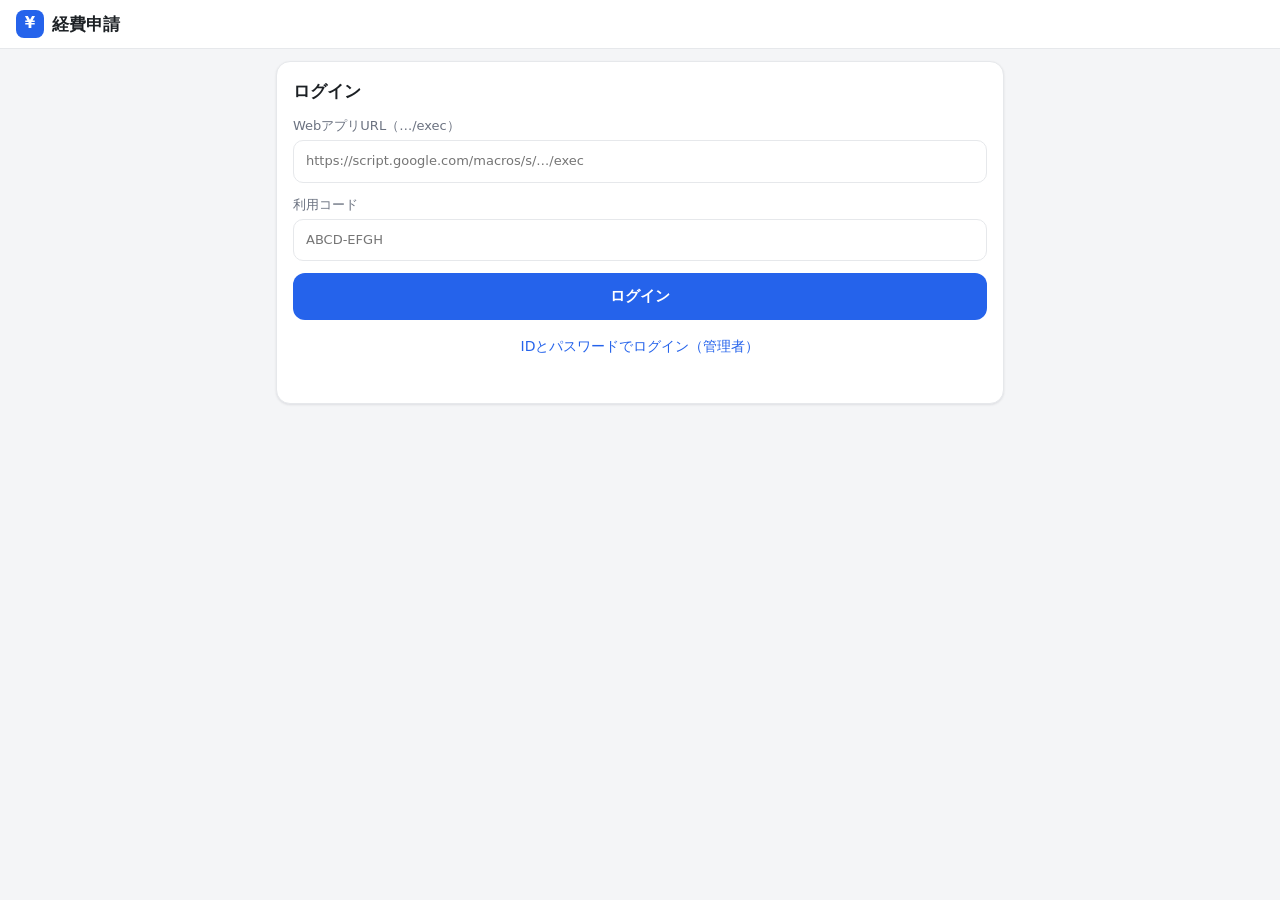
<file: expense-app/index.html>
<!doctype html>
<html lang="ja">
  <head>
    <meta charset="utf-8" />
    <meta name="viewport" content="width=device-width, initial-scale=1" />
    <title>経費申請</title>
    <link rel="stylesheet" href="app.css" />
  </head>
  <body>
    <header class="bar">
      <h1><span class="bar__logo" aria-hidden="true">¥</span>経費申請</h1>
      <div class="bar__user" id="userBox" hidden>
        <span class="bar__name" id="userName"></span>
        <button type="button" class="link link--muted" id="logoutBtn">ログアウト</button>
      </div>
    </header>

    <!-- ログイン（WebアプリURLが未設定なら、ここで入力する） -->
    <main id="loginView" hidden>
      <form class="card" id="loginForm">
        <h2 id="loginTitle">ログイン</h2>
        <label id="endpointRow" hidden>
          WebアプリURL（…/exec）
          <input id="endpoint" type="url" placeholder="https://script.google.com/macros/s/…/exec" />
        </label>
        <!-- 通常は利用コードだけ。IDとパスワードは管理者の最初のログイン用 -->
        <label id="codeRow">利用コード
          <input id="loginCode" autocomplete="one-time-code" autocapitalize="characters" spellcheck="false"
                 placeholder="ABCD-EFGH" maxlength="12" />
        </label>
        <div id="pwRows" hidden>
          <label id="nameRow" hidden>表示名<input id="setupName" maxlength="40" autocomplete="name" /></label>
          <label>ユーザーID<input id="loginId" autocomplete="username" /></label>
          <label>パスワード<input id="loginPw" type="password" autocomplete="current-password" /></label>
        </div>
        <button class="btn" type="submit" id="loginSubmit">ログイン</button>
        <button type="button" class="link" id="loginModeBtn">IDとパスワードでログイン（管理者）</button>
        <p class="err" id="loginErr"></p>
      </form>
    </main>

    <main id="appView" hidden>
      <!-- スマホでは画面の下、PCでは上に出す -->
      <nav class="tabs" aria-label="画面の切り替え">
        <button type="button" class="tab is-active" data-tab="apply"><span class="tab__icon" aria-hidden="true">📷</span><span>申請</span></button>
        <button type="button" class="tab" data-tab="list"><span class="tab__icon" aria-hidden="true">📋</span><span>一覧</span></button>
        <button type="button" class="tab" data-tab="accounts" id="accountsTab" hidden><span class="tab__icon" aria-hidden="true">👥</span><span>アカウント</span></button>
      </nav>

      <!-- 申請: 撮る → AIが入れた内容を確かめる → 申請する、の3手で終わるようにする -->
      <section data-panel="apply" class="panel panel--apply">
        <form class="card apply" id="applyForm">
          <div class="shot">
            <div class="shot__empty" id="photoHint">
              <label class="btn btn--big shot__cam">
                <input id="photoCam" class="file" type="file" accept="image/*" capture="environment" />
                <span aria-hidden="true">📷</span> レシートを撮る
              </label>
              <label class="btn btn--ghost shot__pick">
                <input id="photo" class="file" type="file" accept="image/*" />
                写真から選ぶ
              </label>
              <p class="note">撮るだけで、AIが日付・金額・支払先・費目を入れます</p>
              <button type="button" class="link" id="manualBtn">領収書がない（写真なしで入力する）</button>
            </div>
            <div class="shot__done" id="shotDone" hidden>
              <img id="preview" alt="レシート" />
              <div class="shot__status">
                <p class="shot__msg" id="aiMsg"></p>
                <label class="link shot__retake">
                  <input id="photoRetake" class="file" type="file" accept="image/*" />
                  別の写真にする
                </label>
              </div>
            </div>
          </div>

          <!-- よく使う申請（電車の往復など）。押すと内容が入り、日付を複数選んでまとめて申請できる -->
          <div class="quick" id="quick" hidden>
            <div class="quick__head">
              <span class="field__label">よく使う申請</span>
              <button type="button" class="link link--muted" id="quickEdit">編集</button>
            </div>
            <div class="quick__list" id="quickList"></div>
          </div>
          <div class="tplBar" id="tplBar" hidden>
            <span>よく使う申請：<b id="tplName"></b></span>
            <button type="button" class="link" id="tplCancel">やめる</button>
          </div>

          <!-- 入力欄は、写真を選んだとき（または写真なしで入力するとき）に開く -->
          <div class="apply__fields" id="applyFields" hidden>
          <label class="amount">
            <span class="field__label">金額</span>
            <span class="amount__box">
              <span class="amount__yen" aria-hidden="true">¥</span>
              <input id="fAmount" type="number" min="1" step="1" inputmode="numeric" placeholder="0" required />
            </span>
          </label>
          <div class="grid2">
            <label id="dateField"><span class="field__label">日付</span><input id="fDate" type="date" required /></label>
            <label><span class="field__label">支払先</span><input id="fVendor" maxlength="60" placeholder="例: ドトール" /></label>
          </div>
          <button type="button" class="link link--left" id="multiDateBtn" hidden>📅 日付を複数選んで、まとめて申請する</button>
          <!-- 日付を複数選ぶ（1日1件の申請になる） -->
          <div class="field" id="datesField" hidden>
            <span class="field__label">日付（複数選べます。1日1件で申請します）</span>
            <div class="cal" id="cal"></div>
          </div>
          <div class="field">
            <span class="field__label">費目</span>
            <div class="chipset" id="catChips" role="radiogroup" aria-label="費目"></div>
            <input type="hidden" id="fCategory" />
          </div>
          <!-- 事業部が1つの人には出さない（自動で入る） -->
          <div class="field" id="deptField">
            <span class="field__label">事業部</span>
            <div class="chipset" id="deptChips" role="radiogroup" aria-label="事業部"></div>
            <input type="hidden" id="fDept" />
          </div>
          <!-- 支払区分は管理者だけ（スタッフは常に立替なので出さない） -->
          <div class="field" id="payField" hidden>
            <span class="field__label">支払区分</span>
            <div class="chipset" id="payChips" role="radiogroup" aria-label="支払区分"></div>
            <input type="hidden" id="fPayment" value="立替" />
          </div>
          <label><span class="field__label">摘要（任意）</span><input id="fDesc" maxlength="60" placeholder="例: 取引先との会食" /></label>
          <label class="check" id="saveTplRow">
            <input type="checkbox" id="saveTpl" />
            <span>よく使う申請に登録する<small>（次から1タップで入力できます）</small></span>
          </label>
          <div class="apply__bar">
            <button class="btn btn--big" type="submit" id="submitBtn">申請する</button>
          </div>
          </div>
        </form>
        <!-- 今月の自分の申請（申請が記録されたことを、その場で確かめられるように） -->
        <button type="button" class="mine" id="mineSummary" hidden></button>
      </section>

      <!-- 一覧 -->
      <section data-panel="list" class="panel panel--list" hidden>
        <div class="card toolbar">
          <div class="toolbar__row">
            <div class="monthNav">
              <button type="button" class="icon-btn" id="monthPrev" aria-label="前の月">‹</button>
              <input id="month" type="month" aria-label="月" />
              <button type="button" class="icon-btn" id="monthNext" aria-label="次の月">›</button>
              <button type="button" class="pill" id="allMonthsBtn">全期間</button>
            </div>
            <div class="toolbar__right">
              <label class="inline">並べ替え
                <select id="sortKey">
                  <option value="date">日付</option>
                  <option value="month">月ごと</option>
                  <option value="department">事業部ごと</option>
                  <option value="applicant">人ごと</option>
                  <option value="category">費目ごと</option>
                  <option value="amount">金額</option>
                </select>
              </label>
              <button type="button" class="icon-btn" id="reloadBtn" aria-label="最新にする" title="最新にする">↻</button>
            </div>
          </div>
          <!-- 絞り込み: 事業部・人・費目を複数選んで、その分だけ表示する（並べ替えとは別に効く） -->
          <details class="narrow" id="narrow">
            <summary id="narrowSummary">絞り込み</summary>
            <fieldset class="checks">
              <legend>事業部（複数選べます）</legend>
              <div id="narrowDepts"></div>
            </fieldset>
            <fieldset class="checks" id="narrowPeopleBox">
              <legend>人（複数選べます）</legend>
              <div id="narrowPeople"></div>
            </fieldset>
            <fieldset class="checks">
              <legend>費目（複数選べます）</legend>
              <div id="narrowCats"></div>
            </fieldset>
            <fieldset class="checks" id="narrowPaysBox" hidden>
              <legend>支払区分</legend>
              <div id="narrowPays"><div class="checkList">
                <label><input type="checkbox" name="nk" value="立替" />立替（スタッフへ精算）</label>
                <label><input type="checkbox" name="nk" value="会社払い" />会社払い</label>
              </div></div>
            </fieldset>
            <button type="button" class="link" id="narrowClear">絞り込みをやめる</button>
          </details>
        </div>

        <div class="listLayout">
          <!-- 集計（合計・件数と、事業部・費目・人ごとの内訳）。棒をタップするとその条件で絞り込む -->
          <aside class="card summary" id="summary" aria-label="集計"></aside>
          <div class="card listCard">
            <div class="totalRow">
              <p class="total" id="total"></p>
              <!-- 絞り込み中だけ出す。集計の棒で絞ったときも、ここから戻せる -->
              <button type="button" class="pill is-on" id="totalClear" hidden>✕ 絞り込みをやめる</button>
            </div>
            <ul class="list rows" id="rows"></ul>
          </div>
        </div>
      </section>

      <!-- アカウント（管理者のみ） -->
      <section data-panel="accounts" hidden>
        <form class="card" id="addUserForm">
          <h2>利用者を追加</h2>
          <label>名前<input id="uName" maxlength="40" required /></label>
          <fieldset class="checks">
            <legend>事業部（複数選べます）</legend>
            <div id="uDepts"></div>
          </fieldset>
          <label>権限
            <select id="uRole">
              <option value="user">一般（自分の申請だけ見られる）</option>
              <option value="admin">管理者（全員分を見られる・利用者を管理できる）</option>
            </select>
          </label>
          <button class="btn" type="submit">追加して利用コードを発行</button>
        </form>

        <!-- 発行したコード。保存はハッシュだけなので、ここを閉じると二度と表示できない -->
        <div class="card issued" id="issued" hidden>
          <h2 id="issuedTitle"></h2>
          <p class="code" id="issuedCode"></p>
          <p class="note">この画面を離れると再表示できません。忘れたときは「コード再発行」で発行し直してください。</p>
          <div class="row">
            <button type="button" class="btn" id="copyInviteBtn">案内文をコピー</button>
            <button type="button" class="link" id="closeIssuedBtn">閉じる</button>
          </div>
        </div>

        <div class="card">
          <h2>利用者一覧</h2>
          <ul class="list" id="userRows"></ul>
        </div>

        <!-- 定期経費（サブスクなど会社が払うもの）。毎月の支払日を過ぎたら、会社払いとして自動で計上する -->
        <div class="card">
          <div class="cardHead">
            <h2>定期経費（サブスクなど会社払い）</h2>
            <span class="note" id="recTotal"></span>
          </div>
          <ul class="list" id="recRows"></ul>
          <form class="recForm" id="recForm">
            <h3 id="recFormTitle">定期経費を登録</h3>
            <label>サービス名<input id="rName" maxlength="60" placeholder="例: Slack" required /></label>
            <div class="grid2">
              <label>支払通貨
                <select id="rCurrency">
                  <option value="JPY">円</option>
                  <option value="USD">ドル</option>
                </select>
              </label>
              <label id="rForeignField" hidden>ドルの金額（毎月）<input id="rForeign" type="number" min="0.01" step="0.01" inputmode="decimal" placeholder="20" /></label>
            </div>
            <label><span id="rAmountLabel">金額（円・毎月）</span><input id="rAmount" type="number" min="1" step="1" inputmode="numeric" required /></label>
            <div class="grid2">
              <label>事業部<select id="rDept"></select></label>
              <label>費目<select id="rCategory"></select></label>
            </div>
            <div class="grid2">
              <label>支払日（毎月）<input id="rPayDay" type="number" min="1" max="31" inputmode="numeric" placeholder="例: 5" required /></label>
              <label>担当者（任意）<input id="rOwner" maxlength="40" placeholder="解約・更新の窓口" /></label>
            </div>
            <div class="grid2">
              <label>計上を始める月<input id="rStart" type="month" required /></label>
              <label>終了月（解約したら）<input id="rEnd" type="month" /></label>
            </div>
            <p class="note">支払日を過ぎると、その月の分を会社払いとして自動で計上します（一覧で「会社払い・定期」と出ます）。
              全社で使うものは事業部「本部」に付けてください（無ければ下の「事業部」で追加）。
              ドル払いは目安の円で計上して「金額未確定」になるので、明細が来たら一覧で金額を直してください。</p>
            <div class="row">
              <button class="btn" type="submit" id="recSubmit">登録</button>
              <button type="button" class="link" id="recCancel" hidden>編集をやめる</button>
            </div>
          </form>
        </div>

        <!-- 事業部マスタ。申請と利用者の事業部はここから選ぶ -->
        <div class="card">
          <h2>事業部</h2>
          <ul class="chips" id="deptRows"></ul>
          <form class="row" id="addDeptForm">
            <input id="deptName" maxlength="40" placeholder="新しい事業部名" required />
            <button class="btn btn--sm" type="submit">追加</button>
          </form>
          <p class="note">削除しても、過去の申請や利用者に付いている事業部名はそのまま残ります。</p>
        </div>
      </section>
    </main>

    <!-- 領収書の拡大表示。一覧の小さな画像をタップすると開く（← → で前後の領収書へ） -->
    <div class="lightbox" id="lightbox" hidden role="dialog" aria-modal="true" aria-label="領収書">
      <button type="button" class="lb__close" id="lbClose" aria-label="閉じる">✕</button>
      <button type="button" class="lb__nav lb__prev" id="lbPrev" aria-label="前の領収書">‹</button>
      <figure class="lb__fig">
        <img id="lbImg" alt="領収書" referrerpolicy="no-referrer" />
        <figcaption class="lb__cap">
          <div id="lbCap"></div>
          <div><span id="lbCount"></span><a id="lbOpen" target="_blank" rel="noopener">Googleドライブで開く</a></div>
        </figcaption>
      </figure>
      <button type="button" class="lb__nav lb__next" id="lbNext" aria-label="次の領収書">›</button>
    </div>

    <div class="toast" id="toast" hidden></div>
    <script src="app.js"></script>
  </body>
</html>
</file>
<file: expense-app/app.css>
/* =========================================================================
 * 経費申請アプリの見た目
 *
 * スマホ: タブは画面の下（親指で届く位置）、申請ボタンは常に見える位置に固定。
 * PC（幅1100px以上）: 一覧は「左に集計・右に表」の2列。
 * 外部のCSS・フォントは読まない（起動を待たせないため）。
 * ========================================================================= */
:root {
  --bg: #f4f5f7;
  --card: #fff;
  --text: #1c2024;
  --muted: #6b7280;
  --faint: #9ca3af;
  --line: #e6e8eb;
  --accent: #2563eb;
  --accent-weak: #eef3ff;
  --danger: #dc2626;
  --warn: #b45309;
  --warn-weak: #fff7ed;
  --ok: #15803d;
  --radius: 14px;
  --shadow: 0 1px 2px rgba(16, 24, 40, 0.04), 0 1px 3px rgba(16, 24, 40, 0.06);
  --nav-h: 64px;
}
* { box-sizing: border-box; }
/* hidden 属性を display 指定で打ち消さないようにする（消さないこと） */
[hidden] { display: none !important; }
body {
  margin: 0;
  background: var(--bg);
  color: var(--text);
  font: 15px/1.55 system-ui, -apple-system, "Hiragino Sans", "Noto Sans JP", sans-serif;
  -webkit-text-size-adjust: 100%;
}
main { max-width: 760px; margin: 0 auto; padding: 12px 16px 40px; }
h2 { margin: 0; font-size: 17px; }
h3 { margin: 0; font-size: 13px; color: var(--muted); font-weight: 600; }

/* ---------- ヘッダー ---------- */
.bar {
  display: flex; align-items: center; justify-content: space-between; gap: 12px;
  padding: 10px 16px; background: var(--card); border-bottom: 1px solid var(--line);
  position: sticky; top: 0; z-index: 10;
}
.bar h1 { margin: 0; font-size: 17px; display: flex; align-items: center; gap: 8px; }
.bar__logo {
  display: inline-grid; place-items: center; width: 28px; height: 28px; border-radius: 8px;
  background: var(--accent); color: #fff; font-size: 15px;
}
.bar__user { display: flex; gap: 8px; align-items: center; font-size: 14px; min-width: 0; }
.bar__name { overflow: hidden; text-overflow: ellipsis; white-space: nowrap; }

/* ---------- 共通の部品 ---------- */
.card {
  background: var(--card); border: 1px solid var(--line); border-radius: var(--radius);
  box-shadow: var(--shadow); padding: 16px; margin-bottom: 12px;
  display: flex; flex-direction: column; gap: 12px;
}
label { display: flex; flex-direction: column; gap: 4px; font-size: 13px; color: var(--muted); }
.field { display: flex; flex-direction: column; gap: 6px; }
.field__label { font-size: 13px; color: var(--muted); }
input, select {
  font: inherit; color: var(--text); padding: 10px 12px; min-width: 0;
  border: 1px solid var(--line); border-radius: 10px; background: #fff;
}
input:focus, select:focus { outline: 2px solid var(--accent); outline-offset: -1px; border-color: transparent; }
.grid2 { display: grid; grid-template-columns: 1fr 1fr; gap: 12px; }
.note { margin: 0; font-size: 13px; color: var(--muted); min-height: 1em; }
.err { margin: 0; color: var(--danger); font-size: 13px; min-height: 1em; }

.btn {
  font: inherit; font-weight: 600; padding: 12px 16px; border: 0; border-radius: 12px;
  background: var(--accent); color: #fff; cursor: pointer; text-align: center;
  display: inline-flex; flex-direction: row; align-items: center; justify-content: center; gap: 8px;
}
.btn:disabled { opacity: 0.55; cursor: default; }
.btn--big { padding: 15px 18px; font-size: 16px; }
.btn--ghost { background: var(--accent-weak); color: var(--accent); }
.btn--sm { padding: 8px 14px; }
.link { font: inherit; font-size: 14px; background: none; border: 0; color: var(--accent); cursor: pointer; padding: 4px; }
.link--muted { color: var(--muted); }
.link.danger { color: var(--danger); }
.icon-btn {
  font: inherit; font-size: 20px; line-height: 1; width: 40px; height: 40px; flex: none;
  border: 1px solid var(--line); border-radius: 10px; background: #fff; color: var(--text); cursor: pointer;
}
.pill {
  font: inherit; font-size: 13px; padding: 8px 12px; border-radius: 999px; cursor: pointer;
  border: 1px solid var(--line); background: #fff; color: var(--text);
}
.pill.is-on { background: var(--accent-weak); border-color: var(--accent); color: var(--accent); font-weight: 600; }
/* ファイル選択は見えない入力をボタン全体に重ねる */
.file { position: absolute; inset: 0; opacity: 0; cursor: pointer; width: 100%; }
.btn, .shot__retake { position: relative; overflow: hidden; }

/* ---------- タブ（スマホは画面の下・PCは上） ---------- */
.tabs { display: flex; gap: 6px; margin-bottom: 12px; }
.tab {
  flex: 1; font: inherit; font-size: 14px; padding: 10px; cursor: pointer; color: var(--muted);
  border: 1px solid var(--line); border-radius: 12px; background: var(--card);
  display: flex; align-items: center; justify-content: center; gap: 6px;
}
.tab.is-active { background: var(--accent); color: #fff; border-color: var(--accent); font-weight: 600; }
@media (max-width: 719px) {
  main#appView { padding-bottom: calc(var(--nav-h) + 96px); }
  .tabs {
    position: fixed; left: 0; right: 0; bottom: 0; z-index: 20; margin: 0; gap: 0;
    padding: 4px 8px calc(4px + env(safe-area-inset-bottom));
    background: rgba(255, 255, 255, 0.96); border-top: 1px solid var(--line);
    backdrop-filter: blur(8px);
  }
  .tab { flex-direction: column; gap: 0; border: 0; background: none; border-radius: 10px; font-size: 11px; padding: 6px 4px; }
  .tab__icon { font-size: 20px; line-height: 1.2; }
  .tab.is-active { background: none; color: var(--accent); }
}

/* ---------- 申請 ---------- */
.shot { border-radius: 12px; }
.shot__empty {
  display: grid; gap: 10px; padding: 16px; text-align: center;
  border: 2px dashed #d5dae1; border-radius: 12px; background: #fafbfc;
}
.shot__done { display: flex; gap: 12px; align-items: center; }
.shot__done img {
  width: 72px; height: 92px; object-fit: cover; object-position: top; flex: none;
  border-radius: 8px; border: 1px solid var(--line); background: #fff;
}
.shot__status { display: flex; flex-direction: column; gap: 4px; min-width: 0; }
.shot__msg { margin: 0; font-size: 14px; }
.shot__msg.is-reading::before {
  content: ""; display: inline-block; width: 12px; height: 12px; margin-right: 8px; vertical-align: -1px;
  border: 2px solid var(--accent); border-right-color: transparent; border-radius: 50%;
  animation: spin 0.8s linear infinite;
}
.shot__msg.is-warn { color: var(--warn); }
.shot__retake { align-self: flex-start; padding: 0; font-size: 13px; }
@keyframes spin { to { transform: rotate(360deg); } }

.apply__fields { display: flex; flex-direction: column; gap: 12px; }
#manualBtn { font-size: 13px; }
.amount { gap: 4px; }

/* よく使う申請 */
.quick { display: flex; flex-direction: column; gap: 8px; }
.quick__head { display: flex; justify-content: space-between; align-items: center; }
.quick__head .link { font-size: 13px; padding: 0; }
.quick__list { display: flex; flex-direction: column; gap: 6px; }
.quickItem {
  font: inherit; text-align: left; cursor: pointer; color: var(--text); width: 100%;
  display: flex; align-items: center; gap: 10px; padding: 12px 14px;
  border: 1px solid var(--line); border-radius: 12px; background: #fff;
}
.quickItem:hover { border-color: var(--accent); }
.quickItem__name { flex: 1; min-width: 0; overflow: hidden; text-overflow: ellipsis; white-space: nowrap; font-weight: 600; }
.quickItem__amt { font-variant-numeric: tabular-nums; color: var(--muted); }
.quickItem__del { color: var(--danger); font-size: 13px; }
.tplBar {
  display: flex; justify-content: space-between; align-items: center; gap: 8px;
  padding: 10px 12px; border-radius: 10px; background: var(--accent-weak); font-size: 14px;
}
.tplBar .link { white-space: nowrap; flex-shrink: 0; }
.link--left { align-self: flex-start; padding: 0; font-size: 14px; }

/* 日付を複数選ぶカレンダー */
.cal { border: 1px solid var(--line); border-radius: 12px; padding: 8px; background: #fff; }
.cal__head { display: flex; justify-content: space-between; align-items: center; margin-bottom: 6px; font-weight: 600; }
.cal__head .icon-btn { width: 34px; height: 34px; font-size: 18px; }
.cal__grid { display: grid; grid-template-columns: repeat(7, 1fr); gap: 4px; }
.cal__dow { text-align: center; font-size: 11px; color: var(--muted); padding: 2px 0; }
.cal__dow:first-child { color: var(--danger); }
.cal__day {
  font: inherit; font-size: 14px; aspect-ratio: 1 / 1; min-height: 36px; cursor: pointer;
  border: 1px solid transparent; border-radius: 10px; background: #f6f7f9; color: var(--text);
  font-variant-numeric: tabular-nums;
}
.cal__day.is-today { border-color: var(--accent); }
.cal__day.is-on { background: var(--accent); color: #fff; font-weight: 700; }
.cal__day:disabled { background: none; color: #c9ced6; cursor: default; }
.cal__foot { display: flex; justify-content: space-between; align-items: center; margin-top: 6px; font-size: 13px; color: var(--muted); }
.cal__foot .link { font-size: 13px; padding: 0; }

.check { flex-direction: row; align-items: center; gap: 8px; color: var(--text); font-size: 14px; cursor: pointer; }
.check input { width: 20px; height: 20px; margin: 0; flex: none; }
.check small { color: var(--muted); margin-left: 4px; }
.amount__box {
  display: flex; align-items: center; gap: 6px; padding: 4px 12px;
  border: 1px solid var(--line); border-radius: 12px; background: #fff;
}
.amount__box:focus-within { outline: 2px solid var(--accent); outline-offset: -1px; }
.amount__yen { font-size: 22px; color: var(--muted); font-weight: 600; }
.amount__box input {
  border: 0; outline: 0; padding: 6px 0; width: 100%;
  font-size: 28px; font-weight: 700; font-variant-numeric: tabular-nums;
}

.chipset { display: flex; flex-wrap: wrap; gap: 8px; }
.chip {
  font: inherit; font-size: 14px; padding: 8px 14px; border-radius: 999px; cursor: pointer;
  border: 1px solid var(--line); background: #fff; color: var(--text);
}
.chip.is-on { background: var(--accent); border-color: var(--accent); color: #fff; font-weight: 600; }
.field.is-missing .chipset { outline: 2px solid var(--danger); outline-offset: 4px; border-radius: 8px; }

/* 申請ボタンは、スマホでは下のタブのすぐ上に常に見えるようにする */
.apply__bar { display: flex; }
.apply__bar .btn { flex: 1; }
@media (max-width: 719px) {
  .apply__bar {
    position: sticky; bottom: calc(var(--nav-h) + env(safe-area-inset-bottom) + 8px); z-index: 5;
    margin: 0 -4px; padding-top: 4px;
  }
  .apply__bar .btn { box-shadow: 0 6px 18px rgba(37, 99, 235, 0.3); }
}
.mine {
  width: 100%; font: inherit; text-align: left; cursor: pointer; color: var(--text);
  display: flex; justify-content: space-between; align-items: center; gap: 12px;
  padding: 12px 16px; border: 1px solid var(--line); border-radius: var(--radius); background: var(--card);
}
.mine b { font-variant-numeric: tabular-nums; }
.mine span:last-child { color: var(--accent); font-size: 14px; white-space: nowrap; }

/* ---------- 一覧: 操作の帯 ---------- */
.toolbar { gap: 10px; }
.toolbar__row { display: flex; flex-wrap: wrap; gap: 10px; align-items: center; justify-content: space-between; }
.toolbar__right { display: flex; gap: 8px; align-items: center; }
.monthNav { display: flex; gap: 6px; align-items: center; }
.monthNav input { width: 180px; }
label.inline { flex-direction: row; align-items: center; gap: 6px; white-space: nowrap; }

.narrow { border: 1px solid var(--line); border-radius: 10px; padding: 8px 12px; }
.narrow > summary { cursor: pointer; font-size: 14px; }
.narrow.is-active { border-color: var(--accent); background: #f5f8ff; }
.narrow.is-active > summary { color: var(--accent); font-weight: 600; }
.narrow[open] { display: flex; flex-direction: column; gap: 4px; }
.narrow .checkList { max-height: 160px; overflow-y: auto; }
.narrow fieldset.checks { margin: 8px 0 4px; }

/* ---------- 一覧: 集計 ---------- */
.listLayout { display: block; }
.summary { gap: 14px; }
.kpis { display: grid; grid-template-columns: repeat(2, minmax(0, 1fr)); gap: 8px; }
body:not(.is-admin) .kpis { grid-template-columns: repeat(3, minmax(0, 1fr)); } /* スタッフは3つ */
.kpi { background: #f8f9fb; border-radius: 10px; padding: 10px 12px; display: flex; flex-direction: column; gap: 2px; }
.kpi__label { font-size: 12px; color: var(--muted); }
.kpi__value { font-size: 20px; font-weight: 700; font-variant-numeric: tabular-nums; }
.kpi--main { background: var(--accent-weak); }
.kpi--main .kpi__value { color: var(--accent); }
.kpi--warn { background: var(--warn-weak); }
.kpi--warn .kpi__value { color: var(--warn); }
.breakdown > summary { cursor: pointer; font-size: 14px; color: var(--accent); }
.breakdown[open] > summary { margin-bottom: 8px; }
.bars { display: flex; flex-direction: column; gap: 4px; margin-bottom: 12px; }
.bars:last-child { margin-bottom: 0; }
.barRow {
  font: inherit; text-align: left; cursor: pointer; width: 100%;
  display: grid; grid-template-columns: minmax(64px, 7em) minmax(0, 1fr) auto; gap: 8px; align-items: center;
  padding: 4px 6px; border: 1px solid transparent; border-radius: 8px; background: none; color: var(--text);
}
.barRow:hover { background: #f5f7fa; }
.barRow.is-on { border-color: var(--accent); background: var(--accent-weak); }
.barRow__label { font-size: 13px; overflow: hidden; text-overflow: ellipsis; white-space: nowrap; }
.barRow__track { height: 10px; border-radius: 999px; background: #eef0f3; overflow: hidden; }
.barRow__fill { display: block; height: 100%; border-radius: 999px; background: var(--accent); min-width: 3px; }
.barRow__val { font-size: 13px; font-variant-numeric: tabular-nums; }
.bars__rest { font-size: 12px; color: var(--muted); padding: 0 6px; }

/* ---------- 一覧: 明細 ---------- */
.total { margin: 0; font-weight: 600; }
.totalRow { display: flex; flex-wrap: wrap; gap: 8px; align-items: center; justify-content: space-between; }
.list { list-style: none; margin: 0; padding: 0; }
.item {
  display: flex; justify-content: space-between; gap: 12px; align-items: flex-start;
  padding: 10px 2px; border-bottom: 1px solid var(--line);
}
.item__main { flex: 1; min-width: 0; }
.item__title { font-weight: 600; overflow-wrap: anywhere; }
.item__title small { font-weight: 400; color: var(--muted); margin-left: 6px; }
.item__meta { font-size: 13px; color: var(--muted); }
.item__side { text-align: right; white-space: nowrap; font-weight: 600; }
.item.is-rejected .item__title, .item.is-rejected .item__side { color: var(--muted); text-decoration: line-through; }
.item.is-inactive .item__title { color: var(--muted); }
.item.is-editing { flex-wrap: wrap; }
.acts { display: flex; gap: 10px; justify-content: flex-end; font-size: 13px; font-weight: 400; margin-top: 2px; }
.acts .link { padding: 0; font-size: 13px; }
.acts a { color: var(--accent); text-decoration: none; }
/* 削除は目立たせない（押したときだけ確認が出る） */
.rows .acts .link.danger { color: var(--faint); }
.rows .acts .link.danger:hover { color: var(--danger); }
.empty { text-align: center; color: var(--muted); padding: 24px; }
.group {
  display: flex; justify-content: space-between; padding: 8px 10px; margin-top: 10px;
  background: #f1f4f9; border-radius: 8px; font-weight: 600; font-variant-numeric: tabular-nums;
}

/* 明細の1行。スマホは2段、PCは表の列にそろえる */
.exp {
  display: grid; grid-template-columns: 48px minmax(0, 1fr) auto;
  grid-template-areas: "thumb title amount" "thumb meta acts";
  column-gap: 12px; row-gap: 2px; align-items: start;
}
.exp > .thumb, .exp > .thumb-none { grid-area: thumb; }
.exp .item__title { grid-area: title; }
.exp .item__meta { grid-area: meta; display: flex; flex-wrap: wrap; align-items: center; }
.exp .item__meta > span + span::before { content: "・"; color: var(--faint); }
.exp .item__side { grid-area: amount; font-size: 16px; font-variant-numeric: tabular-nums; }
.exp .acts { grid-area: acts; margin: 0; }
.list__head { display: none; }

/* 領収書の小さな画像（タップで拡大）。読み込めなかったときは 🧾 に置き換わる */
.thumb {
  flex: none; width: 48px; height: 48px; padding: 0; overflow: hidden; cursor: zoom-in;
  display: flex; align-items: center; justify-content: center; font-size: 22px;
  border: 1px solid var(--line); border-radius: 8px; background: #f3f4f6;
}
.thumb img { display: block; width: 100%; height: 100%; object-fit: cover; object-position: top; }
.thumb-none {
  width: 48px; height: 48px; border-radius: 8px; border: 1px dashed #d5dae1;
  display: grid; place-items: center; font-size: 10px; color: var(--faint);
}

/* 費目の色（一覧で見分けやすく） */
.tag { display: inline-block; font-size: 12px; padding: 1px 8px; border-radius: 999px; background: #eef0f3; color: #374151; }
.tag[data-cat="交通費"] { background: #e0f2fe; color: #075985; }
.tag[data-cat="交際費"] { background: #fce7f3; color: #9d174d; }
.tag[data-cat="会議費"] { background: #ede9fe; color: #5b21b6; }
.tag[data-cat="消耗品費"] { background: #dcfce7; color: #166534; }
.tag[data-cat="通信費"] { background: #fef3c7; color: #92400e; }
.tag[data-cat="宿泊費"] { background: #e0e7ff; color: #3730a3; }
.tag[data-cat="システム利用料"] { background: #ccfbf1; color: #115e59; }
.flag { color: var(--danger); }
/* 会社払い・金額未確定の印（管理者の一覧） */
.m-flag { display: inline-flex; gap: 6px; flex-wrap: wrap; align-items: center; }
.badge {
  display: inline-block; font: inherit; font-size: 11px; line-height: 1.6; padding: 0 8px; border-radius: 999px;
  border: 1px solid var(--line); background: #f3f4f6; color: #374151;
}
.badge--warn { background: var(--warn-weak); color: var(--warn); border-color: transparent; cursor: pointer; font-weight: 600; }
.badge--warn:hover { text-decoration: underline; }
.kpi--btn { font: inherit; text-align: left; border: 1px solid transparent; cursor: pointer; }
.kpi--btn:hover { border-color: var(--accent); }
.kpi--btn.is-on { border-color: var(--accent); background: var(--accent-weak); }

/* ---------- 定期経費（アカウント画面） ---------- */
.cardHead { display: flex; justify-content: space-between; align-items: baseline; gap: 8px; flex-wrap: wrap; }
.cardHead h2 { margin-bottom: 0; }
.recForm { display: flex; flex-direction: column; gap: 12px; border-top: 1px solid var(--line); margin-top: 12px; padding-top: 12px; }
.recForm h3 { margin: 0; font-size: 15px; }

/* ---------- アカウント ---------- */
.issued { border-color: var(--accent); }
.code { margin: 0; font: 700 28px/1.2 ui-monospace, SFMono-Regular, Menlo, monospace; letter-spacing: 2px; }
.row { display: flex; gap: 12px; align-items: center; flex-wrap: wrap; }
fieldset.checks { border: 0; margin: 0; padding: 0; min-width: 0; }
fieldset.checks legend { font-size: 13px; color: var(--muted); margin-bottom: 6px; padding: 0; }
.checkList { display: flex; flex-wrap: wrap; gap: 8px; }
.checkList label {
  flex-direction: row; align-items: center; gap: 6px; color: var(--text); font-size: 14px;
  border: 1px solid var(--line); border-radius: 999px; padding: 6px 12px; cursor: pointer;
}
.checkList label:has(input:checked) { background: var(--accent-weak); border-color: var(--accent); }
.checkList input { padding: 0; margin: 0; }
.editDepts { width: 100%; display: flex; flex-direction: column; gap: 8px; padding-top: 8px; }
.chips { list-style: none; margin: 0; padding: 0; display: flex; flex-wrap: wrap; gap: 8px; }
.chips li { display: flex; align-items: center; gap: 4px; border: 1px solid var(--line); border-radius: 999px; padding: 4px 6px 4px 12px; }
.chips .link { padding: 0 4px; }
#addDeptForm input { flex: 1; }

/* ---------- 領収書の拡大表示 ---------- */
.lightbox {
  position: fixed; inset: 0; z-index: 50; display: flex; align-items: center; justify-content: center;
  padding: 56px 12px 16px; background: rgba(0, 0, 0, 0.88);
}
.lb__fig { margin: 0; max-width: 100%; max-height: 100%; display: flex; flex-direction: column; align-items: center; gap: 10px; color: #fff; }
.lb__fig img { max-width: 100%; max-height: calc(100vh - 190px); object-fit: contain; background: #fff; border-radius: 6px; }
.lb__fig img.is-loading { opacity: 0.35; }
.lb__cap { font-size: 14px; text-align: center; display: flex; flex-direction: column; gap: 4px; }
.lb__cap a { color: #93c5fd; margin-left: 10px; }
/* 白い領収書の上でも暗い背景の上でも見えるように、濃い半透明＋白い縁にする */
.lb__close, .lb__nav {
  position: absolute; color: #fff; cursor: pointer;
  background: rgba(0, 0, 0, 0.55); border: 1px solid rgba(255, 255, 255, 0.6);
}
.lb__close { top: 10px; right: 12px; width: 40px; height: 40px; border-radius: 50%; font-size: 18px; }
.lb__nav { top: 50%; transform: translateY(-50%); width: 44px; height: 64px; border-radius: 8px; font-size: 30px; }
.lb__prev { left: 6px; }
.lb__next { right: 6px; }

.toast {
  position: fixed; left: 50%; bottom: 20px; transform: translateX(-50%); z-index: 60;
  background: #111827; color: #fff; padding: 10px 16px; border-radius: 10px; font-size: 14px;
  max-width: calc(100% - 32px); box-shadow: 0 8px 24px rgba(0, 0, 0, 0.2);
}

/* ---------- スマホ ---------- */
@media (max-width: 719px) {
  .grid2 { grid-template-columns: 1fr; }
  .toast { bottom: calc(var(--nav-h) + env(safe-area-inset-bottom) + 76px); }
  .lb__nav { width: 36px; height: 56px; }
  .toolbar__row { align-items: stretch; }
  .monthNav { width: 100%; }
  .monthNav input { flex: 1; width: auto; }
  .toolbar__right { width: 100%; justify-content: space-between; }
}

/* ---------- PC: 一覧を広く使い、集計を左・表を右に並べる ---------- */
@media (min-width: 1100px) {
  main#appView { max-width: 1240px; }
  body:not(.on-list) main#appView { max-width: 760px; }
  .listLayout { display: grid; grid-template-columns: 340px minmax(0, 1fr); gap: 16px; align-items: start; }
  .listLayout .summary { position: sticky; top: 64px; margin: 0; }
  .listLayout .listCard { margin: 0; }
}
@media (min-width: 900px) {
  /* 明細を表の列にそろえる（日付・支払先・申請者・事業部・費目・金額） */
  .rows .exp, .rows .list__head {
    display: grid; grid-template-areas: none; align-items: center; column-gap: 12px;
    grid-template-columns: 44px 52px minmax(0, 2fr) var(--col-person, 0px) minmax(0, 1fr) 104px 96px 44px;
  }
  body.is-admin .rows { --col-person: minmax(0, 1fr); }
  .rows .exp > .thumb, .rows .exp > .thumb-none { width: 44px; height: 44px; grid-column: 1; grid-row: 1; }
  .rows .exp .item__meta { display: contents; }
  .rows .exp .item__meta > span + span::before { content: none; }
  .rows .exp .item__meta > span { grid-row: 1; font-size: 13px; color: var(--text); overflow: hidden; text-overflow: ellipsis; white-space: nowrap; }
  .rows .exp .m-date { grid-column: 2; color: var(--muted); font-variant-numeric: tabular-nums; }
  .rows .exp .item__title { grid-column: 3; grid-row: 1; }
  .rows .exp .m-person { grid-column: 4; }
  .rows .exp .m-dept { grid-column: 5; }
  .rows .exp .m-cat { grid-column: 6; }
  .rows .exp .m-flag { grid-column: 3; grid-row: 2 !important; }
  .rows .exp .item__side { grid-column: 7; grid-row: 1; }
  .rows .exp .acts { grid-column: 8; grid-row: 1; }
  .rows .list__head { font-size: 12px; color: var(--muted); padding: 4px 2px 8px; border-bottom: 1px solid var(--line); }
  .rows .list__head > span:nth-child(7) { text-align: right; }
  body:not(.is-admin) .rows .list__head .h-person { visibility: hidden; }
}
</file>
